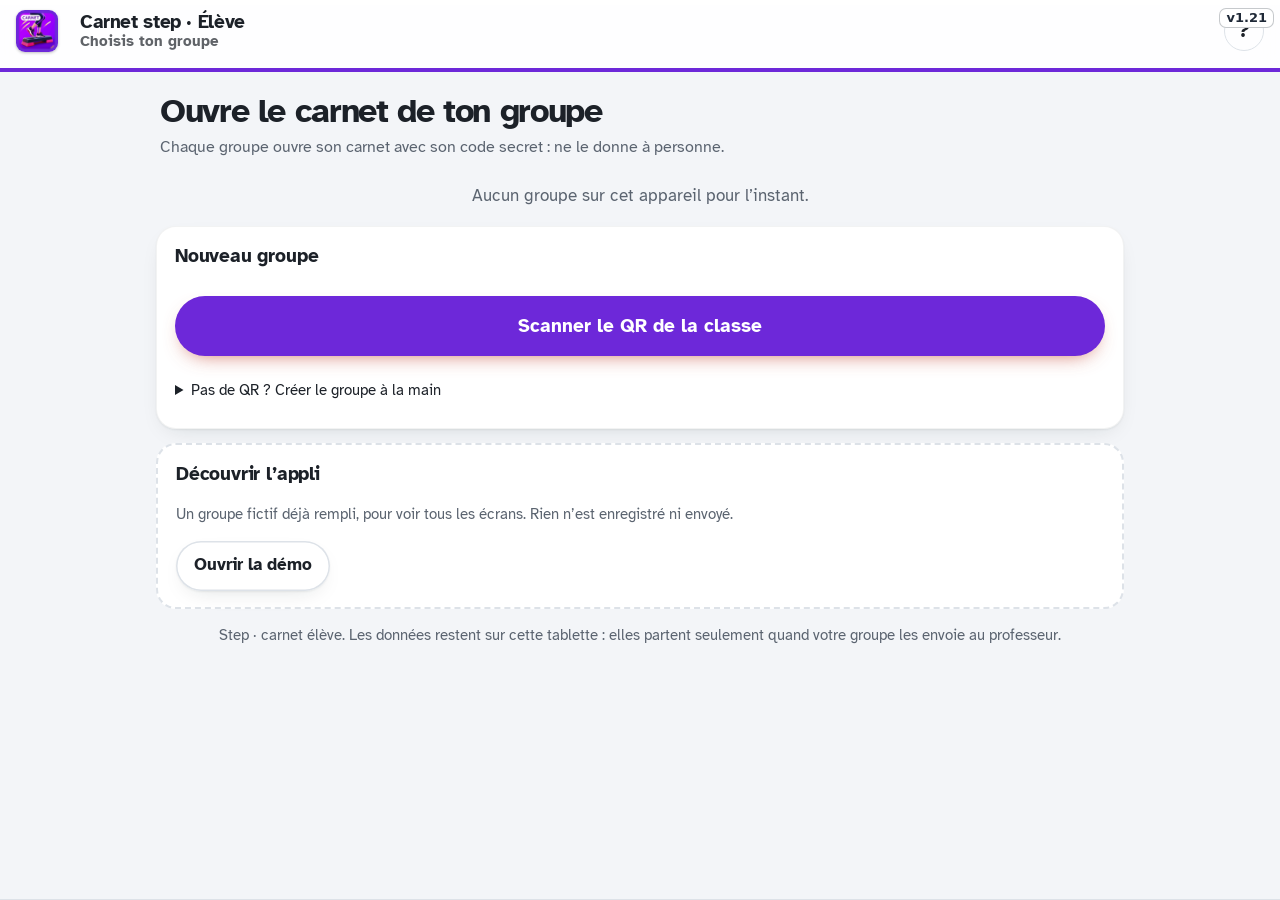
<file: index.html>
<!doctype html>
<html lang="fr">
<head>
<meta charset="utf-8">
<meta name="viewport" content="width=device-width, initial-scale=1, viewport-fit=cover">
<meta name="theme-color" content="#6d28d9">
<meta name="apple-mobile-web-app-capable" content="yes">
<meta name="mobile-web-app-capable" content="yes">
<meta name="apple-mobile-web-app-title" content="Carnet step">
<link rel="manifest" href="manifest.webmanifest">
<link rel="icon" type="image/png" sizes="32x32" href="icon-32.png">
<link rel="apple-touch-icon" href="icon-180.png">
<title>Carnet step · Élève</title>
<link rel="stylesheet" href="style.css">
<style id="appicon-css">.appicon{width:40px;height:40px;border-radius:9px;vertical-align:middle;margin:0 10px 0 0;box-shadow:0 1px 3px rgba(0,0,0,.25);flex:none;display:inline-block;object-fit:cover}
.appicon.big{width:72px;height:72px;border-radius:16px;margin:0 auto 10px;display:block}
.appicon.fill{width:100%;height:100%;margin:0;border-radius:inherit;box-shadow:none;display:block}
.appicon.logoimg{width:46px;height:46px;margin:0;border-radius:12px}
.test-banner{background:#facc15;color:#111;font:700 15px/1.3 system-ui,sans-serif;text-align:center;padding:8px 12px;position:relative;z-index:99999}
@media print{.appicon,.test-banner{display:none!important}}</style>
<style>/* Lisibilité terrain : textes à 15 px minimum à l'écran ; tailles d'origine à l'impression. */@media print{:root{--fs-min:0px}}</style>
<link rel="stylesheet" href="eps-charte-v1.css">
<style>/* Charte v1 — Step : base commune et couleur de l'activité */
:root{--act:#6d28d9;--act-fonce:#441987;--act-pale:#ede5fa;--act-sombre:#af89ea;--act-pale-sombre:#291e4a}
:root{--bg:#f3f5f8;--bg2:#eef1f5;--card:#ffffff;--fg:#1c2128;--muted:#5b6470;--line:#dde2e8;--acc:#6d28d9;--acc2:#441987;--acc-fg:#ffffff;--soft:#ede5fa;--sh-hi:0 10px 30px -10px rgba(109,40,217,.4);--font:"Atkinson","Segoe UI",Roboto,system-ui,sans-serif;
  --t:#f59e0b /* ici --t est une couleur (pas la police de la charte) : on la remet */}
:root[data-theme="dark"]{--bg:#0d1117;--bg2:#121820;--card:#161b22;--fg:#e6edf3;--muted:#8b949e;--line:#2a313b;--acc:#af89ea;--acc2:#af89ea;--acc-fg:#0d1117;--soft:#291e4a}
body{background:var(--bg)}
body[data-cy="T"]{--acc:#6d28d9;--acc2:#441987;--soft:#ede5fa}
:root[data-theme="dark"] body[data-cy="T"]{--acc:#af89ea;--acc2:#af89ea;--soft:#291e4a}
:root{--lagoon:#6d28d9;--indigo:#6d28d9;--ink:#1c2128}
/* boutons, bandeaux et frise : couleur du step (pas de rouge : une couleur par activité) */
:root{--tartan:#6d28d9;--track:#6d28d9;--track2:#8348df;--track-soft:#ede5fa}
:root[data-theme="dark"]{--tartan:#af89ea;--track:#af89ea;--track2:#c4a8f0;--track-soft:#291e4a}
.hero{background:url("data:image/svg+xml,%3Csvg xmlns='http://www.w3.org/2000/svg' width='600' height='220' viewBox='0 0 600 220'%3E%3Cg fill='none' stroke='%23ffffff' stroke-opacity='.16' stroke-width='3'%3E%3Cpath d='M-20 200 C 160 200 220 40 420 40 S 640 40 660 40'/%3E%3Cpath d='M-20 218 C 170 218 230 58 420 58 S 640 58 660 58'/%3E%3Cpath d='M-20 236 C 180 236 240 76 420 76 S 640 76 660 76'/%3E%3Cpath d='M-20 182 C 150 182 210 22 420 22 S 640 22 660 22'/%3E%3C/g%3E%3C/svg%3E") right bottom/auto 120% no-repeat,linear-gradient(135deg,#441987,#6d28d9 55%,#8348df)}
.out.hi,.zs .z4{background:linear-gradient(135deg,var(--acc2),var(--acc))}
body[data-cy="T"] .out.hi,body[data-cy="T"] .zs .z4{background:linear-gradient(135deg,#6d28d9,#441987)}
.lvlbtn.s{background:linear-gradient(135deg,#441987,#6d28d9 55%,#8348df)}
.lvlbtn.t{background:linear-gradient(135deg,#2c1057,#441987);box-shadow:0 10px 30px -10px rgba(109,40,217,.5)}
.hero.lvT{background:linear-gradient(135deg,#6d28d9,#441987)}
.bincard.cyT{box-shadow:var(--sh),inset 4px 0 0 #441987}
.in:focus{box-shadow:0 0 0 4px rgba(109,40,217,.15)}
.seg.big .chip.on,body[data-cy="T"] .seg.big .chip.on{box-shadow:0 6px 16px -8px rgba(109,40,217,.6)}
</style>
</head>
<body>
<header>
 <div class="barre"><img class="appicon logo" src="icon-192.png" alt="" width="40" height="40">
  <div class="brand"><b>Carnet step · Élève</b><small id="sous"></small></div>
  <button type="button" id="btnSeance" class="bseance" data-act="seances" hidden></button>
  <button type="button" class="baide" onclick="EPSAide.ouvrir()" aria-label="Mode d’emploi" title="Mode d’emploi">?</button>
  <button type="button" data-act="changer" data-need hidden>Fermer<span class="hide-s"> le carnet</span></button></div>
 <div class="seances" id="seances" hidden></div>
</header>
<main id="main"></main>
<nav class="onglets" id="onglets" hidden></nav>
<div id="modal"><div id="modal-body"></div></div>
<div id="toast" role="status"></div>
<div id="upd" role="status"></div>
<script src="eps-code.js"></script>
<script src="donnees.js"></script>
<script src="logique.js"></script>
<script src="qrcode.js"></script>
<script src="jsqr.js"></script>
<script src="scan.js"></script>
<script src="eps-avatars.js"></script>
<script src="vues.js"></script>
<script src="chrono.js"></script>
<script src="eps-seances.js"></script>
<script src="app.js"></script>
<script src="demo-commun.js"></script>
<script src="demo.js"></script>
<script src="aide.js"></script>
<script src="eps-aide.js"></script>
<script src="eps-pouls.js"></script>
<script src="eps-sifflet.js"></script>
<script src="pouls-step.js"></script>
<script src="eps-maj.js" data-bandeau="non"></script>
<script src="eps-demo.js"></script>
<script src="eps-rappel.js" data-avatar="img/avatars/stop.webp"></script>
</body>
</html>
</file>
<file: style.css>
:root{
 --bg:#eef3f2;--bg2:#e3ecea;--card:#ffffff;--fg:#0f1f24;--muted:#5b6b70;--line:#d8e2e1;
 --acc:#0d9488;--acc2:#0f766e;--acc-fg:#ffffff;--soft:#e6f5f2;--track:#f04e23;--track2:#ff7a3d;--track-soft:#fff1ea;
 --ok:#16a34a;--ko:#dc2626;--warn:#c2410c;--t:#f59e0b;--l:#ef4444;
 --r:20px;--r-sm:14px;--sh:0 1px 2px rgba(15,31,36,.06),0 8px 24px -12px rgba(15,31,36,.18);--sh-hi:0 10px 30px -10px rgba(13,148,136,.45);
 --font:ui-rounded,"SF Pro Rounded","Nunito","Segoe UI Variable Display","Segoe UI",system-ui,-apple-system,Roboto,sans-serif;
}
:root[data-theme="dark"]{--bg:#0b1517;--bg2:#0f1d20;--card:#132327;--fg:#e8f3f1;--muted:#9db3b1;--line:#24393c;--acc:#2dd4bf;--acc2:#14b8a6;--acc-fg:#04201c;--soft:#103632;--track-soft:#3a1d12;--sh:0 1px 2px rgba(0,0,0,.3),0 10px 30px -14px rgba(0,0,0,.6)}
:root[data-theme="dark"]{--bg:#0b1517;--bg2:#0f1d20;--card:#132327;--fg:#e8f3f1;--muted:#9db3b1;--line:#24393c;--acc:#2dd4bf;--acc2:#14b8a6;--acc-fg:#04201c;--soft:#103632;--track-soft:#3a1d12}
*{box-sizing:border-box}html{-webkit-text-size-adjust:100%}
body{margin:0;background:radial-gradient(1200px 500px at 100% -10%,#d5efe9 0,transparent 60%),radial-gradient(900px 400px at -10% 10%,#ffe7dc 0,transparent 55%),var(--bg);background-attachment:fixed;color:var(--fg);font:17px/1.45 var(--font);padding-bottom:env(safe-area-inset-bottom);-webkit-tap-highlight-color:transparent}
:root[data-theme="dark"] body{background:var(--bg)}
/* ---- en-tête ---- */
header{position:sticky;top:0;z-index:5;color:#fff;display:flex;align-items:center;gap:12px;padding:12px 16px;padding-top:calc(12px + env(safe-area-inset-top));
 background:url("data:image/svg+xml,%3Csvg xmlns='http://www.w3.org/2000/svg' width='600' height='220' viewBox='0 0 600 220'%3E%3Cg fill='none' stroke='%23ffffff' stroke-opacity='.16' stroke-width='3'%3E%3Cpath d='M-20 200 C 160 200 220 40 420 40 S 640 40 660 40'/%3E%3Cpath d='M-20 218 C 170 218 230 58 420 58 S 640 58 660 58'/%3E%3Cpath d='M-20 236 C 180 236 240 76 420 76 S 640 76 660 76'/%3E%3Cpath d='M-20 182 C 150 182 210 22 420 22 S 640 22 660 22'/%3E%3C/g%3E%3C/svg%3E") right center/auto 140% no-repeat,linear-gradient(120deg,#0f766e 0%,#0d9488 45%,#14b8a6 75%,#22c3a6 100%);box-shadow:0 6px 24px -10px rgba(13,148,136,.7)}
header .sp{flex:1}
header button{font:inherit;font-size:max(14px,var(--fs-min,15px));font-weight:700;background:rgba(255,255,255,.16);color:#fff;border:1px solid rgba(255,255,255,.35);border-radius:999px;padding:7px 14px;min-height:42px;backdrop-filter:blur(6px);-webkit-backdrop-filter:blur(6px);cursor:pointer}
header button:active{background:rgba(255,255,255,.3)}
header .logo{width:42px;height:42px;flex:none;filter:drop-shadow(0 2px 6px rgba(0,0,0,.18))}
.brand{display:flex;flex-direction:column;line-height:1.1}.brand b{font-size:19px;letter-spacing:-.01em}.brand small{font-size:max(12.5px,var(--fs-min,15px));opacity:.88;font-weight:600}
#crumb{padding:10px 16px;font-size:15px;color:var(--muted);max-width:1000px;margin:0 auto;display:flex;flex-wrap:wrap;align-items:center;gap:6px}
#crumb .back{font:inherit;font-weight:800;color:var(--acc2);background:var(--card);border:0;border-radius:999px;padding:8px 16px;min-height:44px;margin-right:6px;box-shadow:var(--sh);cursor:pointer}
.lnk{font:inherit;background:none;border:0;color:var(--acc2);font-weight:700;padding:6px 2px;cursor:pointer}
main{max-width:1000px;margin:0 auto;padding:0 16px 48px}
/* ---- cartes ---- */
.card{background:var(--card);border:1px solid rgba(15,31,36,.05);border-radius:var(--r);padding:16px 18px;margin:14px 0;box-shadow:var(--sh)}
.card.thin{padding:10px 14px}
h1{margin:0;font-size:30px;letter-spacing:-.02em;line-height:1.1}h2{margin:0 0 10px;font-size:23px;letter-spacing:-.01em}
h3{margin:0 0 10px;font-size:19px;display:flex;flex-wrap:wrap;gap:6px 10px;align-items:center;letter-spacing:-.01em}
.who{font-size:max(12.5px,var(--fs-min,15px));font-weight:700;color:var(--acc2);background:var(--soft);border-radius:999px;padding:3px 10px}
.hero{display:flex;gap:18px;align-items:center;color:#fff;border:0;background:url("data:image/svg+xml,%3Csvg xmlns='http://www.w3.org/2000/svg' width='600' height='220' viewBox='0 0 600 220'%3E%3Cg fill='none' stroke='%23ffffff' stroke-opacity='.16' stroke-width='3'%3E%3Cpath d='M-20 200 C 160 200 220 40 420 40 S 640 40 660 40'/%3E%3Cpath d='M-20 218 C 170 218 230 58 420 58 S 640 58 660 58'/%3E%3Cpath d='M-20 236 C 180 236 240 76 420 76 S 640 76 660 76'/%3E%3Cpath d='M-20 182 C 150 182 210 22 420 22 S 640 22 660 22'/%3E%3C/g%3E%3C/svg%3E") right bottom/auto 120% no-repeat,linear-gradient(135deg,#0f766e,#0d9488 55%,#14b8a6);box-shadow:var(--sh-hi);padding:22px}
.hero{border-bottom:6px solid var(--track)}.hero p{margin:.4rem 0 0;opacity:.92}.hero .logo{width:84px;height:84px;flex:none;border-radius:50%;box-shadow:0 0 0 4px rgba(255,255,255,.35),0 8px 20px rgba(0,0,0,.2)}
.hero .school{font-size:max(12.5px,var(--fs-min,15px));font-weight:800;letter-spacing:.12em;text-transform:uppercase;opacity:.9}
.goal{border:0;background:linear-gradient(135deg,var(--soft),var(--card));position:relative;overflow:hidden}
.goal::before{content:"";position:absolute;left:0;top:0;bottom:0;width:6px;background:linear-gradient(var(--acc),var(--track))}
.goal p{margin:.3rem 0 0;font-size:18px}.kick{font-size:max(12.5px,var(--fs-min,15px));font-weight:800;letter-spacing:.1em;text-transform:uppercase;color:var(--acc2)}
.muted{color:var(--muted)}.small{font-size:max(14px,var(--fs-min,15px))}.center{text-align:center}
.row{display:flex;gap:12px;align-items:flex-end}.row.wrap{flex-wrap:wrap}.f1{flex:1 1 240px}
label{display:flex;flex-direction:column;gap:6px;font-size:15px;font-weight:700;margin:8px 0;color:var(--fg)}
/* ---- saisies ---- */
.in{font:inherit;font-size:21px;font-weight:700;padding:10px 14px;border:2px solid var(--line);border-radius:var(--r-sm);background:var(--bg2);color:var(--fg);min-height:52px;width:100%;max-width:220px;transition:border-color .15s,background .15s}
.in:focus{outline:none;border-color:var(--acc);background:var(--card);box-shadow:0 0 0 4px rgba(13,148,136,.15)}
textarea.in{max-width:none;font-size:17px;font-weight:500;min-height:68px;resize:vertical}.in.w{max-width:120px}.in.modin{border-color:var(--warn);background:#fff4ec}
/* ---- boutons ---- */
.btn{font:inherit;font-weight:800;min-height:50px;padding:10px 18px;border-radius:999px;border:0;background:var(--card);color:var(--fg);cursor:pointer;display:inline-flex;align-items:center;justify-content:center;gap:8px;box-shadow:var(--sh),inset 0 0 0 1.5px var(--line);transition:transform .08s}
.btn:active{transform:scale(.97)}
.btn.pri{background:linear-gradient(135deg,var(--track),var(--track2));color:#fff;box-shadow:0 10px 24px -10px rgba(240,78,35,.7)}
.btn.big{font-size:19px;min-height:60px;padding:12px 24px}.btn.full{width:100%;margin:16px 0}
.btn.ghost{color:var(--ko);box-shadow:inset 0 0 0 1.5px #f3b4b4}
.btn.danger{background:#fff0f0;color:#b91c1c;box-shadow:inset 0 0 0 2px #ef4444}.btn.danger:active{background:#ef4444;color:#fff}
.btn.sm{min-height:44px;padding:6px 14px;font-size:15px}
.seg{display:flex;flex-wrap:wrap;gap:8px;margin:10px 0}
.seg.big{background:var(--card);padding:6px;border-radius:999px;box-shadow:var(--sh);gap:6px}.seg.big .chip{font-size:18px;min-height:54px;flex:1;border:0;background:transparent}
.seg.big .chip.on{background:linear-gradient(135deg,var(--acc2),var(--acc));color:#fff;box-shadow:0 6px 16px -8px rgba(13,148,136,.8)}
.chip{font:inherit;font-weight:700;font-size:16px;min-height:46px;padding:8px 16px;border-radius:999px;border:1.5px solid var(--line);background:var(--card);color:var(--fg);cursor:pointer;transition:transform .08s}
.chip:active{transform:scale(.96)}
.chip.on{background:var(--acc);border-color:var(--acc);color:var(--acc-fg)}
.chip.sm{min-width:54px;min-height:50px;padding:6px 10px}
.chip.on.T{background:var(--t);border-color:var(--t);color:#111}.chip.on.L{background:var(--l);border-color:var(--l);color:#fff}.chip.on.P{background:var(--ok);border-color:var(--ok);color:#fff}
/* ---- répétitions & résultats ---- */
.reps{display:grid;grid-template-columns:repeat(auto-fill,minmax(210px,1fr));gap:10px}
.rep{display:flex;align-items:center;gap:6px;background:var(--bg2);border-radius:var(--r-sm);padding:8px 10px}.rep span{font-weight:900;width:24px;color:var(--acc2)}
.outs{display:grid;grid-template-columns:repeat(auto-fit,minmax(150px,1fr));gap:10px;margin-top:12px}
.out{border-radius:var(--r-sm);padding:8px 12px;display:flex;flex-direction:column;background:var(--bg2)}.out span{font-size:max(12.5px,var(--fs-min,15px));font-weight:700;color:var(--muted);text-transform:uppercase;letter-spacing:.04em}.out b{font-size:21px;letter-spacing:-.01em}
.out.hi{background:linear-gradient(135deg,#0f766e,#14b8a6);color:#fff}.out.hi span{color:rgba(255,255,255,.85)}
.ok{color:var(--ok);font-weight:800}.ko{color:var(--ko);font-weight:800}
table.tt{border-collapse:separate;border-spacing:0;width:100%;font-size:15px;border-radius:var(--r-sm);overflow:hidden;box-shadow:inset 0 0 0 1px var(--line)}
table.tt th,table.tt td{border-bottom:1px solid var(--line);padding:6px 8px;text-align:center}table.tt th{background:var(--soft);font-size:max(13px,var(--fs-min,15px));font-weight:800;color:var(--acc2)}
table.tt td .in{max-width:100px;font-size:19px;min-height:46px;padding:6px 8px}table.tt.l th,table.tt.l td{text-align:left}th.l,td.l{text-align:left}
/* ---- accueil & séances ---- */
.grid{display:grid;grid-template-columns:repeat(auto-fill,minmax(230px,1fr));gap:12px;margin-top:12px}
.bincard{font:inherit;text-align:left;display:flex;flex-direction:column;gap:2px;border:0;background:var(--card);color:var(--fg);border-radius:var(--r);padding:16px;min-height:120px;cursor:pointer;box-shadow:var(--sh);position:relative;overflow:hidden}
.bincard::after{content:"";position:absolute;right:-38px;top:-38px;width:96px;height:96px;border-radius:50%;border:10px solid var(--soft);z-index:0}.bincard>*{position:relative;z-index:1}
.bincard b{font-size:20px}.bincard.add{background:transparent;box-shadow:inset 0 0 0 2px var(--acc);color:var(--acc2);justify-content:center}.bincard.add::after{display:none}
.cls{font-size:max(12px,var(--fs-min,15px));font-weight:800;color:#fff;background:var(--acc);border-radius:999px;padding:2px 10px;align-self:flex-start;letter-spacing:.04em;text-transform:uppercase}
.sgrid{display:grid;grid-template-columns:repeat(auto-fill,minmax(210px,1fr));gap:12px;margin:12px 0}
.sbtn{font:inherit;text-align:left;border:0;background:var(--card);color:var(--fg);border-radius:var(--r);padding:14px;min-height:108px;display:flex;flex-direction:column;gap:4px;cursor:pointer;box-shadow:var(--sh);position:relative}
.sbtn b{font-size:28px;font-weight:900;letter-spacing:-.02em;background:linear-gradient(135deg,var(--acc2),var(--acc));-webkit-background-clip:text;background-clip:text;color:transparent}
.sbtn span{font-size:max(14.5px,var(--fs-min,15px));font-weight:600}.sbtn i{font-size:max(12.5px,var(--fs-min,15px));font-style:normal;font-weight:800;align-self:flex-start;border-radius:999px;padding:2px 10px}
.sbtn.sent{box-shadow:var(--sh),inset 0 0 0 2px var(--ok)}.sbtn.sent i{background:#dcfce7;color:#166534}
.sbtn.wip{box-shadow:var(--sh),inset 0 0 0 2px var(--t)}.sbtn.wip i{background:#fef3c7;color:#92400e}
.grid2{display:grid;grid-template-columns:repeat(auto-fit,minmax(300px,1fr));gap:12px}.sub{background:var(--bg2);border-radius:var(--r-sm);padding:12px}
.zs{display:grid;grid-template-columns:repeat(5,1fr);gap:4px;margin-top:12px;font-size:max(12px,var(--fs-min,15px));text-align:center}.zs div{background:var(--bg2);border-radius:10px;padding:6px 2px;font-weight:600}.zs b{display:block;font-size:16px}.zs .z4{background:linear-gradient(135deg,#0f766e,#14b8a6);color:#fff}
.checks{display:flex;flex-direction:column;gap:8px}.chk{font:inherit;font-weight:600;text-align:left;border:0;background:var(--bg2);color:var(--fg);border-radius:var(--r-sm);padding:12px 14px;min-height:50px;cursor:pointer}.chk.on{background:#dcfce7;color:#14532d;box-shadow:inset 0 0 0 2px var(--ok)}
.sens{display:flex;align-items:center;gap:10px;flex-wrap:wrap}.sens>span{width:80px;font-weight:800}.sens .chip{min-width:52px}
.bilan{position:relative;overflow:hidden}.bilan::before{content:"";position:absolute;left:0;right:0;top:0;height:6px;background:linear-gradient(90deg,var(--acc),var(--track))}
.qr{background:#fff;padding:12px;border-radius:var(--r);max-width:min(560px,92vw);margin:10px auto;box-shadow:var(--sh)}.qr svg{width:100%;height:auto;display:block}
/* ---- fenêtres ---- */
#modal{position:fixed;inset:0;background:rgba(8,20,22,.55);backdrop-filter:blur(4px);-webkit-backdrop-filter:blur(4px);display:none;align-items:flex-start;justify-content:center;z-index:20;overflow:auto;padding:20px 12px}
#modal.on{display:flex}#modal-body{background:var(--card);color:var(--fg);border-radius:24px;padding:20px;width:min(720px,100%);box-shadow:0 30px 60px -20px rgba(0,0,0,.45)}
#toast{position:fixed;left:50%;bottom:calc(20px + env(safe-area-inset-bottom));transform:translateX(-50%) translateY(140px);background:#0f1f24;color:#fff;font-weight:700;padding:12px 18px;border-radius:999px;transition:transform .25s cubic-bezier(.2,.9,.3,1.2);z-index:30;max-width:90vw;box-shadow:0 10px 30px -10px rgba(0,0,0,.5)}
#toast.on{transform:translateX(-50%) translateY(0)}
video#vid{display:none;width:100%;max-width:560px;border-radius:var(--r);margin-top:10px;background:#000}video#vid.on{display:block}
/* ---- prof ---- */
.tw{overflow-x:auto}table.pt{font-size:max(14px,var(--fs-min,15px))}table.pt td.no{color:var(--muted)}table.pt td.yes{background:var(--soft)}tr.no th,tr.no td{color:var(--muted)}td.abs{background:#f1f5f4;color:var(--muted)}
.cell{font:inherit;font-weight:700;font-size:max(14px,var(--fs-min,15px));background:none;border:0;color:var(--fg);cursor:pointer;min-height:42px;min-width:46px}.cell i{display:block;font-style:normal;font-size:max(11px,var(--fs-min,15px));color:var(--warn);font-weight:800}
.star{font-size:24px;background:var(--bg2);border:0;border-radius:12px;min-width:50px;min-height:46px;color:#c9d4d3;cursor:pointer}.star.on{color:#fff;background:linear-gradient(135deg,#f59e0b,#f97316)}
fieldset{border:0;background:var(--bg2);border-radius:var(--r-sm);margin:12px 0;padding:10px 14px}legend{font-weight:800;padding:0 6px;color:var(--acc2)}
/* ---- éléments ajoutés ---- */
.help{margin:0 0 10px}.help summary{display:inline-flex;align-items:center;gap:6px;font-size:max(14px,var(--fs-min,15px));font-weight:800;color:var(--acc2);background:var(--soft);border-radius:999px;padding:6px 14px;min-height:38px;list-style:none;cursor:pointer}
.help summary::-webkit-details-marker{display:none}.help[open] summary{background:var(--acc);color:#fff}
.help>div{margin-top:10px;padding:12px 14px;border-radius:var(--r-sm);background:var(--soft);font-size:15.5px;border-left:4px solid var(--acc)}.help p{margin:.3rem 0}
.coachline{display:flex;flex-wrap:wrap;gap:10px;align-items:center;justify-content:space-between;background:var(--card);border-radius:var(--r);padding:10px 14px;margin:10px 0;box-shadow:var(--sh)}
.coachline.warn{box-shadow:var(--sh),inset 0 0 0 2px var(--warn)}.tag{font-size:max(12.5px,var(--fs-min,15px));font-weight:800;color:#fff;background:var(--warn);border-radius:999px;padding:2px 10px}.warn{color:var(--warn);font-weight:700}
.prow{display:grid;grid-template-columns:1fr 1fr;gap:12px}.pcol .seg{margin:6px 0}.pcol .chip{font-size:max(14px,var(--fs-min,15px))}
.vmaline{display:flex;flex-wrap:wrap;gap:10px;align-items:center;justify-content:center;margin:8px 0;color:var(--muted);font-size:15px}
.calcsteps{margin-top:12px;padding:12px 14px;border-radius:var(--r-sm);background:var(--soft);font-size:15.5px;border-left:4px solid var(--track)}.calcsteps p{margin:.3rem 0}
.obj{border:0;background:linear-gradient(160deg,var(--card) 55%,var(--track-soft));box-shadow:var(--sh),inset 0 0 0 2px rgba(13,148,136,.25)}.obj.mod{box-shadow:var(--sh),inset 0 0 0 2px var(--warn)}
.objl{list-style:none;padding:0;margin:10px 0;display:flex;flex-direction:column;gap:8px}
.objl li{display:flex;flex-wrap:wrap;gap:4px 12px;align-items:baseline;background:var(--card);border-radius:var(--r-sm);padding:8px 12px;box-shadow:inset 0 0 0 1px var(--line)}
.objl li span{min-width:190px;color:var(--muted);font-size:max(14.5px,var(--fs-min,15px));font-weight:700}.objl li b{font-size:18px}
.homebtn{font-weight:800}
details summary{cursor:pointer;min-height:40px;padding-top:8px}
@media (prefers-reduced-motion:no-preference){.card,.sbtn,.bincard{animation:pop .25s ease-out both}@keyframes pop{from{opacity:0;transform:translateY(6px)}to{opacity:1;transform:none}}}
@media (max-width:560px){.brand small{display:none}.brand{min-width:0;flex:1}.brand b{font-size:16px;white-space:nowrap;overflow:hidden;text-overflow:ellipsis}header{gap:8px;padding:8px 10px;padding-top:calc(8px + env(safe-area-inset-top))}header .logo{width:34px;height:34px}.homebtn .t{display:none}header button{padding:6px 12px;min-height:40px}header .sp{display:none}.hero{flex-direction:column;text-align:center;padding:18px}.hero .logo{width:68px;height:68px}h1{font-size:25px}.prow{gap:8px}.pcol .chip{font-size:max(13px,var(--fs-min,15px));min-height:42px;padding:6px 10px}.card{padding:14px}.sgrid,.grid{grid-template-columns:1fr 1fr;gap:10px}.sbtn{min-height:96px;padding:12px}.sbtn b{font-size:24px}.sbtn span{font-size:max(13.5px,var(--fs-min,15px))}.bincard{min-height:110px;padding:14px}.bincard b{font-size:17px}}

/* ---- v10 : pas à pas, direct, graphiques, alertes, Terminale ---- */
body[data-cy="T"]{--acc:#4f46e5;--acc2:#4338ca;--soft:#eef2ff;--sh-hi:0 10px 30px -10px rgba(79,70,229,.45)}
:root[data-theme="dark"] body[data-cy="T"]{--acc:#818cf8;--acc2:#6366f1;--soft:#1e1b4b}
body[data-cy="T"] .out.hi,body[data-cy="T"] .zs .z4{background:linear-gradient(135deg,#4338ca,#6366f1)}
body[data-cy="T"] .seg.big .chip.on{box-shadow:0 6px 16px -8px rgba(79,70,229,.8)}
.bincard.cyT{box-shadow:var(--sh),inset 4px 0 0 #6366f1}
.stp{display:inline-flex;align-items:stretch;gap:6px;margin-top:4px;max-width:100%}
.stp .in{width:96px;max-width:96px;text-align:center;padding:8px 4px}.stp.tm .in{width:92px;max-width:92px}
.sb{font:inherit;font-size:24px;font-weight:900;min-width:48px;min-height:52px;border-radius:14px;border:0;background:var(--soft);color:var(--acc2);cursor:pointer;touch-action:manipulation}
.sb:active{background:var(--acc);color:#fff;transform:scale(.95)}.sb.s5{font-size:15px;min-width:44px;opacity:.85}
.vw{display:block;font-size:max(13.5px,var(--fs-min,15px));font-weight:700;color:var(--warn);margin-top:4px}
.srow{display:flex;flex-wrap:wrap;gap:8px 16px;align-items:flex-end;padding:10px 0;border-top:1px solid var(--line)}.srow:first-of-type{border-top:0}
.srow label{font-size:max(14px,var(--fs-min,15px));font-weight:700;color:var(--muted)}.sl{flex:1 1 100%;font-size:16px}
.pill{display:inline-block;background:var(--bg2);border-radius:999px;padding:6px 12px;font-size:max(14.5px,var(--fs-min,15px));align-self:center}
.btn.live{margin:8px 0 4px;background:var(--soft);color:var(--acc2);box-shadow:inset 0 0 0 2px var(--acc)}
.btn.huge{width:100%;min-height:110px;font-size:30px;border-radius:28px;margin:10px 0}
.lvt{font-size:64px;font-weight:900;text-align:center;font-variant-numeric:tabular-nums;letter-spacing:-.02em;line-height:1.1}
.lvn{text-align:center;font-size:22px;font-weight:800;color:var(--acc2)}
.pgrid{display:grid;grid-template-columns:repeat(5,1fr);gap:6px;margin:8px 0}.pgrid .chip{min-height:52px;font-size:18px;padding:4px}
.chart{margin:12px 0;color:var(--fg)}.chart svg{width:100%;height:auto;display:block;background:var(--bg2);border-radius:var(--r-sm)}
.leg{display:flex;gap:14px;font-size:max(13px,var(--fs-min,15px));font-weight:700;margin-top:6px}.leg i{display:inline-block;width:14px;height:4px;border-radius:2px;margin-right:6px;vertical-align:middle}
.sugg{display:flex;flex-direction:column;gap:6px;margin:6px 0 10px}.chip.sg{text-align:left;font-size:max(14.5px,var(--fs-min,15px));border-radius:14px;border-style:dashed;min-height:44px}.chip.sg.on{border-style:solid}
.alerts{background:var(--track-soft);border-radius:var(--r-sm);padding:10px 14px;margin:10px 0}.alerts summary{font-weight:800;cursor:pointer;color:var(--warn)}
.alerts ul{margin:8px 0 0;padding:0;list-style:none}.alerts li{padding:4px 0;font-size:max(14.5px,var(--fs-min,15px));display:flex;gap:8px}
.tog{display:flex;gap:10px;align-items:center;font-size:15.5px;margin:8px 0}.tog input{width:24px;height:24px;accent-color:var(--acc)}
.wl{list-style:none;padding:0;margin:8px 0}.wl li{display:flex;justify-content:space-between;align-items:center;gap:10px;flex-wrap:wrap;padding:8px 0;border-top:1px solid var(--line)}
.ver{text-align:center;font-size:max(12.5px,var(--fs-min,15px));color:var(--muted);margin:16px 0}
.prog{height:12px;background:var(--bg2);border-radius:999px;overflow:hidden;margin:8px 0}.prog i{display:block;height:100%;background:linear-gradient(90deg,var(--acc2),var(--acc));transition:width .3s}
.rep.col{flex-direction:column;align-items:flex-start}.rep.col label{font-size:max(13px,var(--fs-min,15px));font-weight:700;color:var(--muted)}.reps.r8{grid-template-columns:repeat(auto-fill,minmax(290px,1fr))}
.rep small{font-weight:800;color:var(--muted);font-size:max(12px,var(--fs-min,15px))}
.sbtn.resend{box-shadow:var(--sh),inset 0 0 0 2px var(--warn)}.sbtn.resend i{background:#ffedd5;color:#9a3412}
#upd{position:fixed;left:50%;bottom:16px;transform:translateX(-50%);z-index:60;background:var(--fg);color:var(--bg);padding:10px 12px 10px 18px;border-radius:999px;font-weight:700;display:none;align-items:center;gap:10px;box-shadow:var(--sh);max-width:calc(100vw - 32px)}#upd.on{display:flex}
@media (max-width:560px){.stp .in{width:78px;max-width:78px;font-size:19px}.stp.tm .in{width:80px;max-width:80px}.sb{min-width:44px}.sb.s5{min-width:40px}.lvt{font-size:52px}.btn.huge{min-height:96px;font-size:26px}.pgrid{grid-template-columns:repeat(4,1fr)}.reps.r8{grid-template-columns:1fr}}
.lvl{display:grid;grid-template-columns:1fr 1fr;gap:16px;margin:16px 0}
.lvlbtn{font:inherit;text-align:left;border:0;border-radius:var(--r);padding:22px 20px;min-height:200px;color:#fff;cursor:pointer;display:flex;flex-direction:column;gap:6px;box-shadow:var(--sh-hi);transition:transform .1s}
.lvlbtn:active{transform:scale(.98)}.lvlbtn b{font-size:30px;letter-spacing:-.02em;line-height:1.05;margin-bottom:6px}.lvlbtn span{font-size:15px;opacity:.95}
.lvlbtn .lk{font-size:max(12.5px,var(--fs-min,15px));font-weight:800;letter-spacing:.14em;text-transform:uppercase;opacity:.85}.lvlbtn i{margin-top:auto;font-style:normal;font-weight:700;font-size:max(13.5px,var(--fs-min,15px));background:rgba(255,255,255,.2);border-radius:999px;padding:4px 12px;align-self:flex-start}
.lvlbtn.s{background:linear-gradient(135deg,#0f766e,#0d9488 55%,#14b8a6);border-bottom:6px solid var(--track)}
.lvlbtn.t{background:linear-gradient(135deg,#3730a3,#4f46e5 55%,#6366f1);border-bottom:6px solid var(--track);box-shadow:0 10px 30px -10px rgba(79,70,229,.5)}
body[data-cy="T"] header{background:linear-gradient(135deg,#3730a3,#4f46e5 60%,#6366f1)}
.hero.lvT{background:linear-gradient(135deg,#3730a3,#4f46e5 55%,#6366f1)}
@media (max-width:560px){.lvl{grid-template-columns:1fr}.lvlbtn{min-height:150px}.lvlbtn b{font-size:26px}}

/* ===== v10.1 : identité « piste » ===== */
:root{--tartan:#c2412d;--tartan2:#a8361f;--ink:#12222b;--lagoon:#0e8c80;--indigo:#4b44d8}
body{background:var(--bg)}
header{background:color-mix(in srgb,var(--card) 88%,transparent);color:var(--ink);backdrop-filter:blur(14px);-webkit-backdrop-filter:blur(14px);box-shadow:inset 0 -4px 0 var(--tartan);border:0}
:root[data-theme="dark"] header{color:var(--fg)}
body[data-cy="S"] header{box-shadow:inset 0 -4px 0 var(--lagoon)}body[data-cy="T"] header{background:color-mix(in srgb,var(--card) 88%,transparent);box-shadow:inset 0 -4px 0 var(--indigo)}
header button{background:transparent;color:inherit;border:1.5px solid var(--line);backdrop-filter:none;-webkit-backdrop-filter:none}
header button:active{background:var(--bg2)}
header .logo{filter:none}header .logo>circle{fill:var(--tartan)}header .logo g{stroke:#fff}header .logo g circle{fill:#fff}
.brand b{letter-spacing:-.02em}.brand small{opacity:.7}
.btn.pri{background:var(--tartan);box-shadow:0 8px 20px -10px rgba(194,65,45,.8)}.btn.pri:active{background:var(--tartan2)}
.out.hi,body[data-cy="T"] .out.hi,.zs .z4,body[data-cy="T"] .zs .z4{background:var(--acc2)}
.seg.big .chip.on{background:var(--acc2);box-shadow:none}
.goal{background:var(--card)}.goal::before{background:var(--acc)}
.bincard::after{display:none}.bincard{box-shadow:var(--sh),inset 5px 0 0 var(--lagoon);padding-left:20px}.bincard.cyT{box-shadow:var(--sh),inset 5px 0 0 var(--indigo)}
.bincard.add{box-shadow:none;border:2px dashed var(--line);color:var(--acc2)}
/* accueil : la piste */
.intro{padding:22px 4px 8px}.intro h1{font-size:44px;font-weight:900;letter-spacing:-.04em;line-height:1}
.intro p{margin:.5rem 0 0;color:var(--muted);font-size:16px}
.track{margin:18px 0;border-radius:22px;overflow:hidden;background:var(--tartan);box-shadow:0 18px 40px -22px rgba(120,30,15,.7);border-top:4px solid #fff;border-bottom:4px solid #fff;outline:1px solid rgba(0,0,0,.06)}
.lane{font:inherit;width:100%;border:0;background:transparent;color:#fff;display:grid;grid-template-columns:96px 1fr auto;align-items:center;gap:18px;text-align:left;padding:22px 22px 22px 0;cursor:pointer;position:relative;min-height:132px}
.lane+.lane{border-top:4px solid #fff}
.lane:active{background:rgba(0,0,0,.12)}.lane:focus-visible{outline:4px solid #fff;outline-offset:-8px}
.lane .ln{align-self:stretch;margin:-22px 0;display:flex;align-items:center;justify-content:center;font-size:40px;font-weight:900;font-style:italic;letter-spacing:-.04em}
.lane.s .ln{background:var(--lagoon)}.lane.t .ln{background:var(--indigo)}
.lane .ln sup{font-size:.45em;margin-left:1px}
.lane b{display:block;font-size:46px;font-weight:900;font-style:italic;letter-spacing:-.035em;line-height:.95;text-shadow:0 2px 0 rgba(0,0,0,.12)}
.lane .lt span{display:block;margin-top:8px;font-size:15.5px;opacity:.92}
.lane .lc{font-size:max(14px,var(--fs-min,15px));font-weight:800;background:rgba(255,255,255,.18);border-radius:999px;padding:6px 12px;white-space:nowrap}
.lanehead{margin:16px 0 12px;border-radius:20px;overflow:hidden;display:grid;grid-template-columns:84px 1fr;background:var(--tartan);color:#fff;border-top:4px solid #fff;border-bottom:4px solid #fff;outline:1px solid rgba(0,0,0,.06)}
.lanehead .ln{display:flex;align-items:center;justify-content:center;font-size:32px;font-weight:900;font-style:italic;letter-spacing:-.04em}.lanehead.s .ln{background:var(--lagoon)}.lanehead.t .ln{background:var(--indigo)}
.lanehead div{padding:16px 18px}.lanehead b{display:block;font-size:34px;font-weight:900;font-style:italic;letter-spacing:-.035em;line-height:1}.lanehead span{display:block;margin-top:6px;font-size:15px;opacity:.92}
.lanehead button{margin-top:10px;font:inherit;font-size:max(14px,var(--fs-min,15px));font-weight:800;color:#fff;background:rgba(0,0,0,.18);border:0;border-radius:999px;padding:8px 14px;min-height:40px;cursor:pointer}
.home-new{width:100%;margin-top:12px}
body.home #crumb{display:none}
@media (max-width:560px){.intro h1{font-size:38px}.lane{grid-template-columns:64px 1fr;gap:14px;padding:18px 16px 18px 0;min-height:118px}.lane .ln{margin:-18px 0;font-size:28px}.lane b{font-size:36px}.lane .lc{grid-column:2;justify-self:start;margin-top:-6px}.lanehead{grid-template-columns:62px 1fr}.lanehead .ln{font-size:24px}.lanehead b{font-size:28px}
 header{box-shadow:inset 0 -3px 0 var(--tartan)}body[data-cy="S"] header{box-shadow:inset 0 -3px 0 var(--lagoon)}body[data-cy="T"] header{box-shadow:inset 0 -3px 0 var(--indigo)}}
.lanehead .ln sup{font-size:.45em;margin-left:1px}
.lanehead.sess b{font-size:26px;line-height:1.05}.lanehead.sess span{font-size:16.5px}.lanehead.sess strong{font-weight:900}
.obj{background:var(--card);box-shadow:var(--sh),inset 0 0 0 2px color-mix(in srgb,var(--acc) 30%,transparent)}
@media (max-width:560px){.lane .ln{grid-row:1 / span 2}#crumb>span{display:none}.lanehead.sess b{font-size:22px}}
/* v10.2 : corrections après essai sur iPhone */
.track,.lanehead{border-top:0;border-bottom:0;outline:0}
.lanehead.sess{background:var(--card);color:var(--fg);box-shadow:var(--sh);grid-template-columns:104px 1fr}
.lanehead.sess .ln{background:var(--tartan);font-size:44px;color:#fff;box-shadow:inset -6px 0 0 var(--acc)}
.lanehead.sess b{font-style:normal;font-size:22px;letter-spacing:-.02em;color:var(--fg)}
.lanehead.sess span{opacity:1;color:var(--muted)}.lanehead.sess strong{color:var(--fg)}
.intro h1{font-size:34px}
@media (max-width:560px){.lanehead.sess{grid-template-columns:78px 1fr}.lanehead.sess .ln{font-size:32px}.lanehead.sess b{font-size:19px}.intro h1{font-size:30px}.intro{padding-top:14px}}
/* la marge de la barre d'état iPhone ne s'applique qu'à l'application installée (pas dans un aperçu ou un onglet) */
header{padding-top:12px}
@media (max-width:560px){header{padding-top:8px}}
@media (display-mode:standalone){header{padding-top:calc(12px + env(safe-area-inset-top))}}
@media (display-mode:standalone) and (max-width:560px){header{padding-top:calc(8px + env(safe-area-inset-top))}}
/* présence repliée et étapes */
.presline{display:flex;flex-wrap:wrap;align-items:center;justify-content:space-between;gap:6px 12px;background:var(--card);border-radius:var(--r);padding:10px 16px;margin:14px 0;box-shadow:var(--sh);font-size:16px}
.presline .lnk{color:var(--warn)}
.steps{position:sticky;top:70px;z-index:4;background:color-mix(in srgb,var(--bg) 90%,transparent);backdrop-filter:blur(10px);-webkit-backdrop-filter:blur(10px);padding:10px 0 6px;margin:6px 0}
.sbar{display:flex;gap:4px;background:var(--tartan);border-radius:12px;padding:4px}
.sbar a{flex:1;height:30px;border-radius:8px;display:flex;align-items:center;justify-content:center;color:#fff;text-decoration:none;font-weight:900;font-style:italic;font-size:max(14px,var(--fs-min,15px));background:rgba(255,255,255,.12)}
.sbar a.ok{background:#fff;color:var(--acc2)}
.steps p{margin:6px 2px 0;font-size:max(14px,var(--fs-min,15px));color:var(--muted)}.steps p b{color:var(--fg)}
.step{scroll-margin-top:150px}
.stepn{display:inline-flex;align-items:center;justify-content:center;min-width:34px;height:34px;border-radius:10px;background:var(--tartan);color:#fff;font-weight:900;font-style:italic;font-size:17px;margin-right:10px;vertical-align:middle;padding:0 6px}
.step.done .stepn{background:var(--acc2)}
.step.done{box-shadow:var(--sh),inset 4px 0 0 var(--acc)}
@media (max-width:560px){.steps{top:58px}.sbar a{height:26px;font-size:max(13px,var(--fs-min,15px))}.stepn{min-width:30px;height:30px;font-size:15px}}
/* v11 : pictos, RPE, échauffement, pronostic, adapté, lisibilité extérieure */
.ico{width:1.15em;height:1.15em;vertical-align:-.2em;display:inline-block;flex:none}
.out.hi b{font-size:26px}.out b{font-variant-numeric:tabular-nums}
.rpe{display:grid;grid-template-columns:repeat(11,1fr);gap:4px}.rpe .chip{min-width:0;padding:4px 0;font-size:16px}
.rpe .chip.on.r0,.rpe .chip.on.r1,.rpe .chip.on.r2{background:#16a34a;border-color:#16a34a;color:#fff}.rpe .chip.on.r3,.rpe .chip.on.r4{background:#65a30d;border-color:#65a30d;color:#fff}
.rpe .chip.on.r5,.rpe .chip.on.r6{background:#d97706;border-color:#d97706;color:#fff}.rpe .chip.on.r7,.rpe .chip.on.r8{background:#ea580c;border-color:#ea580c;color:#fff}.rpe .chip.on.r9,.rpe .chip.on.r10{background:#b91c1c;border-color:#b91c1c;color:#fff}
.rpel{font-weight:700;margin:6px 0 10px}
.seg.wc .chip{font-size:15px}
.prono{background:var(--soft);border-radius:var(--r-sm);padding:8px 12px;margin:10px 0}.prono .stp{margin-bottom:4px}
.adapt{box-shadow:var(--sh),inset 5px 0 0 #d97706}.adapt p{margin:0}
@media (max-width:560px){.rpe{grid-template-columns:repeat(6,1fr)}}
.sbar button{flex:1;height:30px;border:0;border-radius:8px;color:#fff;font:inherit;font-weight:900;font-style:italic;font-size:max(14px,var(--fs-min,15px));background:rgba(255,255,255,.12);cursor:pointer}
.sbar button.ok{background:#fff;color:var(--acc2)}.sbar button.cur{outline:3px solid #fff;outline-offset:-3px;background:rgba(0,0,0,.25);color:#fff}.sbar button.ok.cur{background:#fff;color:var(--acc2);outline-color:var(--ink)}
.stepnav{display:flex;justify-content:space-between;gap:10px;margin-top:16px;padding-top:12px;border-top:1px solid var(--line)}
@media (max-width:560px){.sbar button{height:28px;font-size:max(13px,var(--fs-min,15px))}}
.todo{background:var(--track-soft);border-radius:var(--r-sm);padding:10px 12px;margin:8px 0}.todo p{margin:0 0 6px}
.chbig{display:flex;flex-direction:column;align-items:center;border-radius:24px;padding:24px 12px;margin:12px 0;color:#fff;background:var(--tartan)}
.chbig.rest{background:var(--lagoon)}.chbig.done,.chbig.pre{background:var(--ink)}
.chbig span{font-size:22px;font-weight:800}.chbig b{font-size:min(28vw,150px);line-height:1;font-weight:900;font-variant-numeric:tabular-nums;letter-spacing:-.04em}
.il{display:inline}
#demobar{position:sticky;top:0;z-index:70;display:flex;flex-wrap:wrap;align-items:center;gap:6px 10px;padding:8px 12px;background:repeating-linear-gradient(135deg,#f97316 0 14px,#ea580c 14px 28px);color:#fff;font-size:max(14px,var(--fs-min,15px))}
#demobar b{background:#1c2128;padding:3px 10px;border-radius:999px;letter-spacing:.06em}#demobar i{font-style:normal}#demobar span{flex:1 1 180px;font-weight:700}
#demobar button,#demobar a{font:inherit;font-weight:800;color:#1c2128;background:#fff;border:0;border-radius:999px;padding:6px 12px;min-height:36px;text-decoration:none;cursor:pointer;display:inline-flex;align-items:center}
body:has(#demobar) header{top:52px}body:has(#demobar) .steps{top:122px}
@media (max-width:560px){#demobar span,#demobar i{display:none}#demobar{font-size:max(14px,var(--fs-min,15px));flex-wrap:nowrap;gap:6px}#demobar b{margin-right:auto}#demobar button,#demobar a{min-height:34px;padding:4px 12px}body:has(#demobar) header{top:50px}}
/* ===== coquille commune des applis EPS : barre, bande des séances, onglets du bas ===== */
body{padding-bottom:calc(86px + env(safe-area-inset-bottom))}
header{display:block;padding:0!important}
header .barre{display:flex;align-items:center;gap:12px;padding:10px 16px}
@media (display-mode:standalone){header .barre{padding-top:calc(10px + env(safe-area-inset-top))}}
.brand{flex:1;min-width:0}.brand small{display:block;white-space:nowrap;overflow:hidden;text-overflow:ellipsis}
@media (max-width:560px){.brand small{display:block!important;font-size:max(12.5px,var(--fs-min,15px))}}
.seances{display:flex;align-items:center;gap:8px;padding:0 12px 10px}
.seances .lab{flex:none;font-weight:900;font-style:italic;font-size:15px;color:var(--muted);min-width:34px}
.strip{display:flex;gap:6px;overflow-x:auto;flex:1;min-width:0;scrollbar-width:none;padding:2px}
.strip::-webkit-scrollbar{display:none}
.strip button{flex:none;min-width:48px;height:42px;border-radius:12px;border:1.5px solid var(--line);background:var(--card);font:inherit;font-weight:900;font-style:italic;font-size:16px;color:var(--fg);cursor:pointer;position:relative}
.strip button.sent{border-color:var(--acc);color:var(--acc2)}
.strip button.sent::after{content:"";position:absolute;right:4px;top:4px;width:7px;height:7px;border-radius:50%;background:var(--acc)}
.strip button.wip,.strip button.resend{border-color:var(--warn);color:var(--warn);border-style:dashed}
.strip button.ici{background:var(--tartan);border:1.5px solid var(--tartan);color:#fff}
.strip button.ici::after{background:#fff}
.strip button.sel{box-shadow:0 0 0 2px var(--tartan)}
.steps{top:var(--hh,112px)!important}.step{scroll-margin-top:calc(var(--hh,112px) + 80px)}
nav.onglets{position:fixed;left:0;right:0;bottom:0;z-index:8;display:grid;grid-template-columns:repeat(5,1fr);background:color-mix(in srgb,var(--card) 94%,transparent);backdrop-filter:blur(12px);-webkit-backdrop-filter:blur(12px);border-top:1px solid var(--line);padding-bottom:env(safe-area-inset-bottom)}
nav.onglets button{min-height:64px;border:0;background:none;display:flex;flex-direction:column;align-items:center;justify-content:center;gap:3px;font:inherit;font-size:max(13px,var(--fs-min,15px));font-weight:700;color:var(--muted);cursor:pointer;padding:0 2px}
nav.onglets button .ico{width:26px;height:26px}
nav.onglets button b{font-weight:800}
nav.onglets button.ici{color:var(--acc2);box-shadow:inset 0 4px 0 var(--tartan)}
nav.onglets button.alerte{color:var(--warn)}nav.onglets button.alerte .ico{animation:clign 1.6s infinite}
@keyframes clign{50%{opacity:.35}}
#toast{bottom:calc(92px + env(safe-area-inset-bottom))}#upd{bottom:calc(92px + env(safe-area-inset-bottom))}
.nonenvoye{display:block;width:100%;margin:14px 0 0;padding:12px 16px;border-radius:var(--r-sm);border:2px solid var(--warn);background:var(--track-soft);color:var(--warn);font:inherit;font-weight:800;text-align:left;cursor:pointer}
.bincard.nonenv{box-shadow:var(--sh),inset 5px 0 0 var(--warn)}
.cls.s{background:var(--lagoon)}.cls.t{background:var(--indigo)}
.in.code{font-size:40px;letter-spacing:.5em;text-align:center;max-width:240px;margin:8px auto;display:block;padding-left:.5em}
select.in.sel{max-width:none;font-size:18px}
fieldset .row label{flex:1 1 180px}fieldset .row .in{max-width:none}
.envoi{list-style:none;padding:0;margin:10px 0;display:grid;gap:8px}
.envoi li{display:flex;align-items:center;gap:12px;padding:10px 12px;border-radius:var(--r-sm);background:var(--bg2)}
.envoi li small{display:block;color:var(--muted);font-size:max(14px,var(--fs-min,15px))}.envoi li span:nth-child(2){flex:1}
.envoi .lettre{flex:none;width:38px;height:38px;border-radius:50%;background:var(--acc2);color:#fff;display:grid;place-items:center;font-weight:900;font-style:italic;font-size:19px}
.envoi em{font-style:normal;font-weight:900;color:var(--ok);font-size:22px}
.envoi li.manque{background:var(--track-soft)}.envoi li.manque .lettre{background:var(--warn)}
.gros{display:grid;gap:10px;margin:16px 0 4px}.gros .btn{width:100%}.gros p{margin:-4px 0 0;text-align:center}
.demo-carte{border:2px dashed var(--line);box-shadow:none}
.demo-bandeau{display:flex;align-items:center;gap:8px;flex-wrap:wrap;margin:14px 0 0;padding:10px 14px;border-radius:var(--r-sm);background:#fff3c4;color:#5c4300;border:2px dashed #c99a00;font-size:15px}
.demo-bandeau span{flex:1}
:root[data-theme="dark"] .demo-bandeau{background:#3a3010;color:#ffe08a;border-color:#8a6d00}
.btn[disabled]{opacity:.45;cursor:not-allowed}
/* lecteur de QR (scan.js, commun aux applis) */
.scan-voile{position:fixed;inset:0;background:rgba(8,20,22,.7);display:flex;align-items:center;justify-content:center;z-index:40;padding:12px}
.scan-fen{background:var(--card);color:var(--fg);border-radius:24px;padding:18px;width:100%;max-width:520px}
.scan-fen h3{margin:0 0 10px}
.scan-cadre{position:relative;background:#000;border-radius:16px;overflow:hidden;aspect-ratio:1}
.scan-cadre video{width:100%;height:100%;object-fit:cover;display:block}
.scan-viseur{position:absolute;inset:12%;border:4px solid #fff;border-radius:18px;box-shadow:0 0 0 999px rgba(0,0,0,.25)}
.scan-msg{min-height:2.6em;font-weight:700;margin:10px 0}.scan-msg.ok{color:var(--ok)}.scan-msg.err{color:var(--ko)}
.scan-bas{display:flex;justify-content:space-between;align-items:center;gap:10px}
.bt{font:inherit;font-weight:800;min-height:50px;padding:10px 18px;border-radius:999px;border:0;background:var(--fg);color:var(--bg);cursor:pointer}
#toast{opacity:0;visibility:hidden;transition:transform .25s,opacity .25s,visibility .25s}#toast.on{opacity:1;visibility:visible}
#toast{width:max-content;max-width:calc(100vw - 32px);border-radius:18px;text-align:center}
.demo-bandeau i{font-style:normal}
@media (max-width:560px){.hide-s{display:none}.demo-bandeau i{display:none}.demo-bandeau{padding:8px 10px}.strip button{min-width:44px;height:40px;font-size:15px}header .barre{gap:8px;padding:8px 10px}}
@media (max-width:560px){.demo-bandeau .btn.sm{min-height:38px;padding:4px 12px;font-size:max(14px,var(--fs-min,15px))}}
.seg.big.phase{margin:10px 0}.seg.big.phase .chip{font-size:16px;min-height:48px}
/* ===== v2 : lisibilité au soleil — rouge piste = agir, ambre = attention, vert = fait ===== */
:root{--warn:#92400e;--attn:#fef3c7;--attn-bd:#d97706;--muted:#44545a}
:root[data-theme="dark"]{--warn:#fbbf24;--attn:#3a2a06;--attn-bd:#d97706;--muted:#a9bcba}
.nonenvoye{background:var(--attn);border-color:var(--attn-bd);color:var(--warn)}
.bincard.nonenv{box-shadow:var(--sh),inset 6px 0 0 var(--attn-bd)}
.todo{background:var(--attn)}.coachline.warn{box-shadow:var(--sh),inset 0 0 0 2px var(--attn-bd)}
.envoi li.manque{background:var(--attn)}.envoi li.manque .lettre{background:var(--attn-bd)}
nav.onglets button.alerte{color:var(--warn)}
.strip button::after{content:none}
.strip button.sent{background:var(--soft);border:2px solid var(--acc);color:var(--acc2)}
.strip button.wip,.strip button.resend{background:var(--attn);border:2px solid var(--attn-bd);color:var(--warn)}
.strip button.sent::after,.strip button.wip::after,.strip button.resend::after{content:"✓";position:absolute;right:-5px;top:-6px;width:18px;height:18px;border-radius:50%;display:grid;place-items:center;font:900 max(11px,var(--fs-min,15px))/1 system-ui;font-style:normal;color:#fff;background:var(--acc2)}
.strip button.wip::after,.strip button.resend::after{content:"!";background:var(--attn-bd)}
.strip{padding:6px 4px 2px}
.strip button.ici{background:var(--tartan);border:2px solid var(--tartan);color:#fff}
.alerts{background:var(--attn)}.alerts summary{color:var(--warn)}
.bandeau{background:var(--attn);color:var(--warn)}
/* carte de chaleur (outil prof) */
table.pt td.h3{background:#bbf7d0}table.pt td.h2{background:#e2f5d3}table.pt td.h1{background:#fde7b0}table.pt td.h0{background:#fecaca}
:root[data-theme="dark"] table.pt td.h3{background:#14532d}:root[data-theme="dark"] table.pt td.h2{background:#1f3d22}:root[data-theme="dark"] table.pt td.h1{background:#4a3708}:root[data-theme="dark"] table.pt td.h0{background:#4c1616}
nav.otop .og{flex:none;align-self:center;font-size:max(12px,var(--fs-min,15px));font-weight:900;letter-spacing:.08em;text-transform:uppercase;color:var(--muted);padding:0 2px 0 10px}
nav.otop .og:first-child{padding-left:0}
@media (max-width:560px){.lanehead.sess .ln{font-size:28px}.lanehead.sess div{padding:10px 14px}.lanehead.sess b{font-size:18px}.lanehead.sess span{font-size:max(14.5px,var(--fs-min,15px));margin-top:3px}.presline{margin:10px 0;padding:8px 14px;font-size:15px}.demo-bandeau{margin-top:10px}}
.tag.neuf{background:var(--acc2);margin-left:6px;vertical-align:1px}
/* bouton de séance dans la barre */
header button.bseance{position:relative;font-weight:900;font-style:italic;font-size:17px;border:2px solid var(--tartan);color:var(--tartan);min-width:72px;padding-left:10px;padding-right:10px}
header button.bseance.sent{border-color:var(--acc);color:var(--acc2)}
header button.bseance .pt{position:absolute;right:-4px;top:-4px;width:14px;height:14px;border-radius:50%;background:var(--attn-bd);border:2px solid var(--card)}
.sbtn.ici{box-shadow:var(--sh),inset 0 0 0 3px var(--tartan)}

/* bouton mode d'emploi */
.baide{flex:0 0 auto;width:40px;height:40px;min-height:40px;padding:0;border-radius:50%;font-weight:900;font-size:19px;line-height:1}

/* ===== Step : éléments propres au carnet de step (curseurs, défis, chrono des filières) ===== */
/* ---- ajouts step ---- */
.crow{display:flex;flex-wrap:wrap;align-items:center;gap:6px 10px;margin:8px 0}
.crow .sl{min-width:90px}
.cgrp{display:inline-flex;align-items:center;gap:3px;background:var(--soft);border-radius:999px;padding:3px 6px}
.cgrp i{font-style:normal;font-weight:800;color:var(--acc2);width:16px;text-align:center}
.cgrp .chip.sm{min-width:34px;padding:4px 8px}
.ctot{font-size:15px}
.rmini{display:inline-flex;flex-wrap:wrap;gap:3px}.rmini .chip.sm{min-width:30px;padding:4px 6px}
.chtot{font-size:22px;font-variant-numeric:tabular-nums;color:var(--muted);text-align:center;margin:6px 0}
.chgrid{display:grid;grid-template-columns:1fr 1fr;gap:10px;margin:8px 0}
@media (max-width:560px){.chgrid{grid-template-columns:1fr}}
.chf{border-radius:16px;padding:14px;color:#fff;text-align:center;transition:filter .3s}
/* règle commune des chronos : effort VERT, récupération ROUGE, prêt/terminé bleu nuit ; la filière reste écrite en haut */.chf{background:#12222b}.chf.eff{background:#15803d}.chf.rec{background:#b91c1c}
.chf .chk{display:block;font-size:max(14px,var(--fs-min,15px));opacity:.92;font-weight:700}.chf small{display:block;font-weight:800;letter-spacing:.5px}
.chf b{font-size:clamp(44px,12vw,84px);font-variant-numeric:tabular-nums;line-height:1.05;display:block}
.chfc{margin:8px 0;background:var(--warn);color:#fff;font-weight:800;font-size:30px;border-radius:12px;padding:10px;text-align:center;animation:bl 1s infinite}
@keyframes bl{50%{opacity:.6}}
.sub+.sub{border-top:1px dashed var(--line);margin-top:8px;padding-top:6px}
.anl{background:#fff7ed;border-radius:10px;padding:2px 6px}
.pts{font-size:max(13px,var(--fs-min,15px));font-weight:800;border-radius:999px;padding:3px 9px;background:var(--soft)}
.defibox{background:#fff7ed;border:1px solid #fed7aa;border-radius:14px;padding:8px 12px;margin:10px 0}
.badge{display:inline-block;background:#fef3c7;border-radius:999px;padding:2px 8px;margin:2px 2px;font-weight:700;font-size:max(13px,var(--fs-min,15px))}
:root[data-theme="dark"] .anl,:root[data-theme="dark"] .defibox{background:#3a1d12;border-color:#7c2d12}:root[data-theme="dark"] .badge{background:#422006}

/* Question de bilan propre à chaque séance */
.qbilan{margin:0 0 6px;font-weight:700;font-size:18px;color:var(--acc2)}
.nonenvoye.av{display:flex;align-items:center;gap:12px}.nonenvoye.av img{height:96px;width:auto;flex:none}
@media print{.nonenvoye.av img{display:none}}

/* v1.12 · sélecteur de séance « piste » : sur petit téléphone, la flèche ▾ s'efface pour laisser lire le nom de l'appli */
@media (max-width:400px){header button.bseance{padding-left:8px;padding-right:8px}header button.bseance .eps-se-txt span{display:none}}
/* v1.17 : « Passer aux saisies de … » (règle commune des applis en binôme, modèle demi-fond élève) : une couleur par élève */
.tour{border-radius:14px;padding:8px 10px;color:#fff;margin:6px 0 10px;display:flex;align-items:center;justify-content:space-between;gap:10px;flex-wrap:wrap}
.tour.bas{margin:14px 0}.tour.ta{background:#1d4ed8}.tour.tb{background:#c2410c}.tour.tc{background:#15803d}
.tour>span{font-size:16px}.tour b{font-size:17px}
.tour-sw{background:#fff;color:#14181f;border:0;border-radius:12px;min-height:48px;padding:0 14px;font:inherit;font-weight:800;font-size:16px;cursor:pointer;flex:1 1 auto;max-width:100%}
.rep-bt{margin-top:12px;min-height:56px}.rep-ok{margin-top:10px;color:#15803d;font-weight:800}
</file>
<file: eps-charte-v1.css>
/* =====================================================================
   eps-charte-v1.css — charte visuelle commune des applis EPS (version 1)
   Lycée Georges Pompidou · Yannick Dartois
   ---------------------------------------------------------------------
   Source unique : mon-eps/atelier/ecran-de-cours/commun/. Recopié tel quel
   dans chaque dépôt par construire.py (copie locale = marche hors ligne).
   Chargé APRÈS le <style> de l'activité : il remplace ses couleurs sans
   toucher au contenu. Pour revenir en arrière : retirer le lien vers ce
   fichier et le petit <style> « Charte v1 » qui le suit dans la page.
   Une future v2 sera un AUTRE fichier (eps-charte-v2.css) : chaque appli
   passe à la v2 quand on le décide, jamais toutes d'un coup.

   Ce qui est propre à chaque activité (sa couleur, la teinte de chacun de
   ses cycles) est calculé par construire.py à partir de activites.json.
   ===================================================================== */

/* ---------- 0. Polices embarquées (dossier polices/ du dépôt : marche hors ligne) ---------- */
@font-face{font-family:"Archivo";src:url(polices/archivo.woff2) format("woff2");font-weight:100 900;font-stretch:62% 125%;font-display:swap}
@font-face{font-family:"Atkinson";src:url(polices/atkinson-400.woff2) format("woff2");font-weight:400;font-display:swap}
@font-face{font-family:"Atkinson";src:url(polices/atkinson-700.woff2) format("woff2");font-weight:700;font-display:swap}

/* ---------- 1. Base commune : thème clair (toujours par défaut) ---------- */
:root{
  --sol:#f3f5f8;        /* fond de page */
  --craie:#ffffff;      /* cartes */
  --encre:#1c2128;      /* texte */
  --repere:#5b6470;     /* texte secondaire */
  --trait:#dde2e8;      /* bordures, frise */
  --sur-encre:#ffffff;
  --fait:#9aa3ae;
  /* l'accent de l'écran de cours devient la couleur de l'activité */
  --ligne:var(--act);
  --ligne-fonce:var(--act-fonce);
  --ligne-pale:var(--act-pale);
  /* polices : déjà embarquées dans chaque dépôt (dossier polices/) */
  --d:"Archivo","Arial Narrow",Arial,sans-serif;
  --t:"Atkinson","Segoe UI",Roboto,Arial,sans-serif;
}

/* ---------- 2. Thème sombre : seulement si on le choisit ---------- */
:root[data-theme="dark"]{
  --sol:#0d1117; --craie:#161b22; --encre:#e6edf3; --repere:#8b949e; --trait:#2a313b;
  --sur-encre:#0d1117; --fait:#5b6573;
  --ligne:var(--act-sombre); --ligne-fonce:var(--act-sombre); --ligne-pale:var(--act-pale-sombre);
  color-scheme:dark;
}

/* ---------- 3. Cycles : bandeau, pastille et étiquettes dans la teinte du cycle ---------- */
/* Les teintes (--niv, --sur-niv) sont posées par le <style> « Charte v1 » de la page. */
.carte .etiq .nv{background:var(--niv);color:var(--sur-niv)}
.sc.jour{outline-color:var(--ligne)}

/* ---------- 4. Outils complets et applis élève/prof (noms --bg, --surface, --fg…) ---------- */
/* Sélecteur renforcé pour passer devant eps-outil.css (:root.outil) sans toucher aux règles
   de cycle des pages (:root[data-cycle=…]) qui posent --accent : l'accent reste réglé par la page. */
:root:not(.ch-1):not(.ch-2):not(.ch-3){
  --bg:#f3f5f8; --surface:#ffffff; --surface-2:#eef1f5; --fg:#1c2128; --muted:#5b6470; --line:#dde2e8;
  --font-display:"Archivo","Arial Narrow",Arial,sans-serif;
  --font-body:"Atkinson","Segoe UI",Roboto,Arial,sans-serif;
}
:root[data-theme="dark"]:not(.ch-1):not(.ch-2):not(.ch-3){
  --bg:#0d1117; --surface:#161b22; --surface-2:#1f2630; --fg:#e6edf3; --muted:#8b949e; --line:#2a313b;
}
</file>
